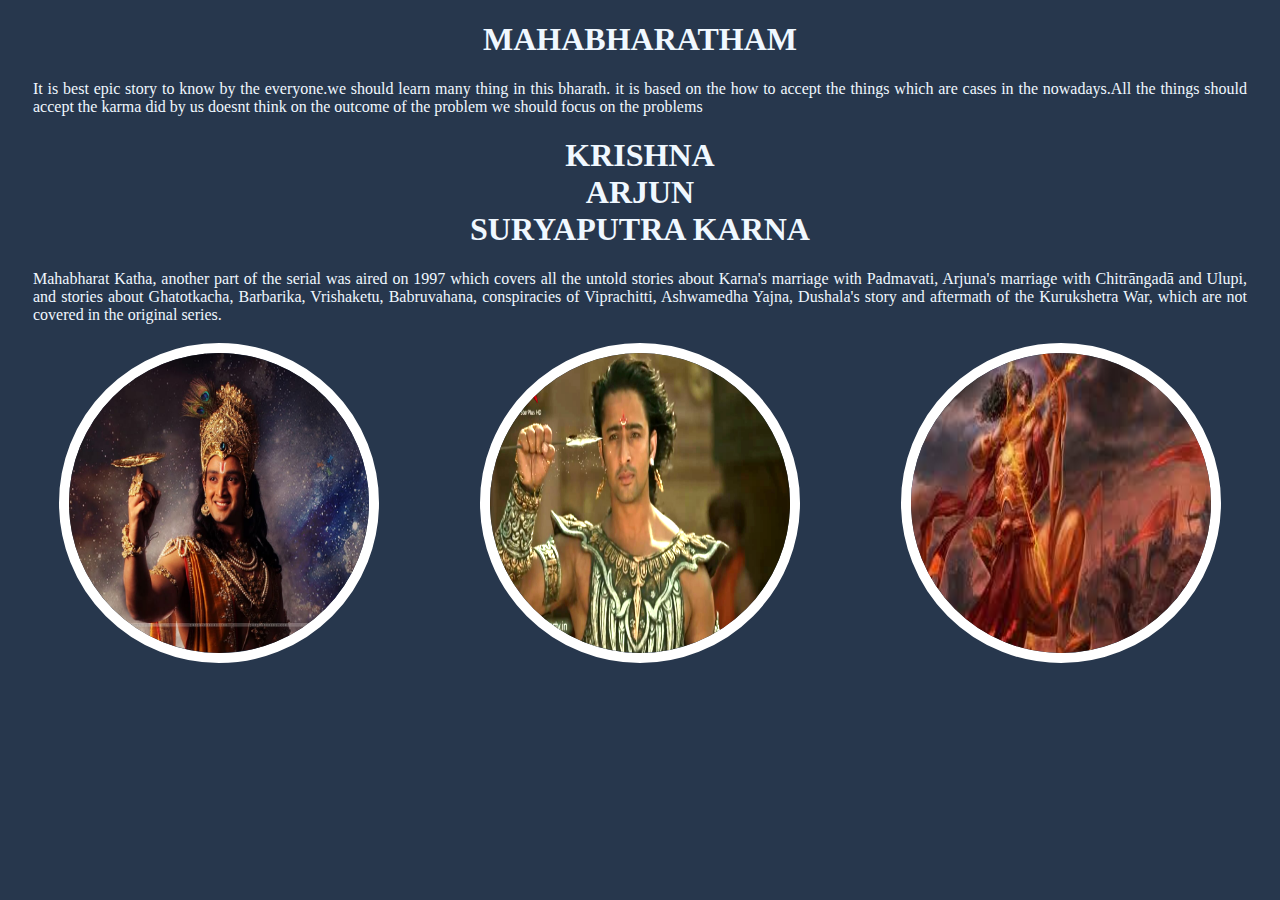
<file: index.html>
<!DOCTYPE html>
<html lang="en">
<head>
    <meta charset="UTF-8">
    <meta http-equiv="X-UA-Compatible" content="IE=edge">
    <meta name="viewport" content="width=device-width, initial-scale=1.0">
    <title>MAHABHARATHAM<BR>
    THE BEST STORY </title>
    <link rel="stylesheet" href="style.css">
    <link rel="stylesheet" href="https://fonts.googleapis.com/css2?family=Material+Symbols+Outlined:opsz,wght,FILL,GRAD@20..48,100..700,0..1,-50..200" />
</head>
<body>
    <CENTER><H1>
        MAHABHARATHAM
    </H1></CENTER>
    <p class="mar">
    
      It is best epic story to know by the everyone.we should learn many thing in this bharath.
      it is based on the how to accept the things which are cases in the nowadays.All the things 
      should accept the karma did by us doesnt think on the outcome of the problem we should focus on the
      problems

    </p>
    <CENTER>
    <H1> KRISHNA
        <BR>
            ARJUN<BR>

            SURYAPUTRA KARNA
        <br>
      
    </H1>
    </CENTER>
    <p class="mar">
        Mahabharat Katha, another part of the serial was aired on 1997 which covers all the untold stories about Karna's marriage with Padmavati, Arjuna's marriage with Chitrāngadā and Ulupi, and stories about Ghatotkacha, Barbarika, Vrishaketu, Babruvahana, conspiracies of Viprachitti, Ashwamedha Yajna, Dushala's story and aftermath of the Kurukshetra War, which are not covered in the original series.
    </p>
    <table  style="width:100%">

        <tr>
          <td><center><a href="index01.html"><img src="./Krishna1.jpg" width=300px height=300px></center></a></td>
          <td><center><a href="index1.html"><img src="./arjuna.jpg" width="300px" height="300px"></center></a></td>
          <td><center><a href="index3.html"><img src=" ./karna.jpg" width="300px "height="300px"></center></a></td>
        </tr>
      
      </table>
    
    
</body>
</html>
</file>
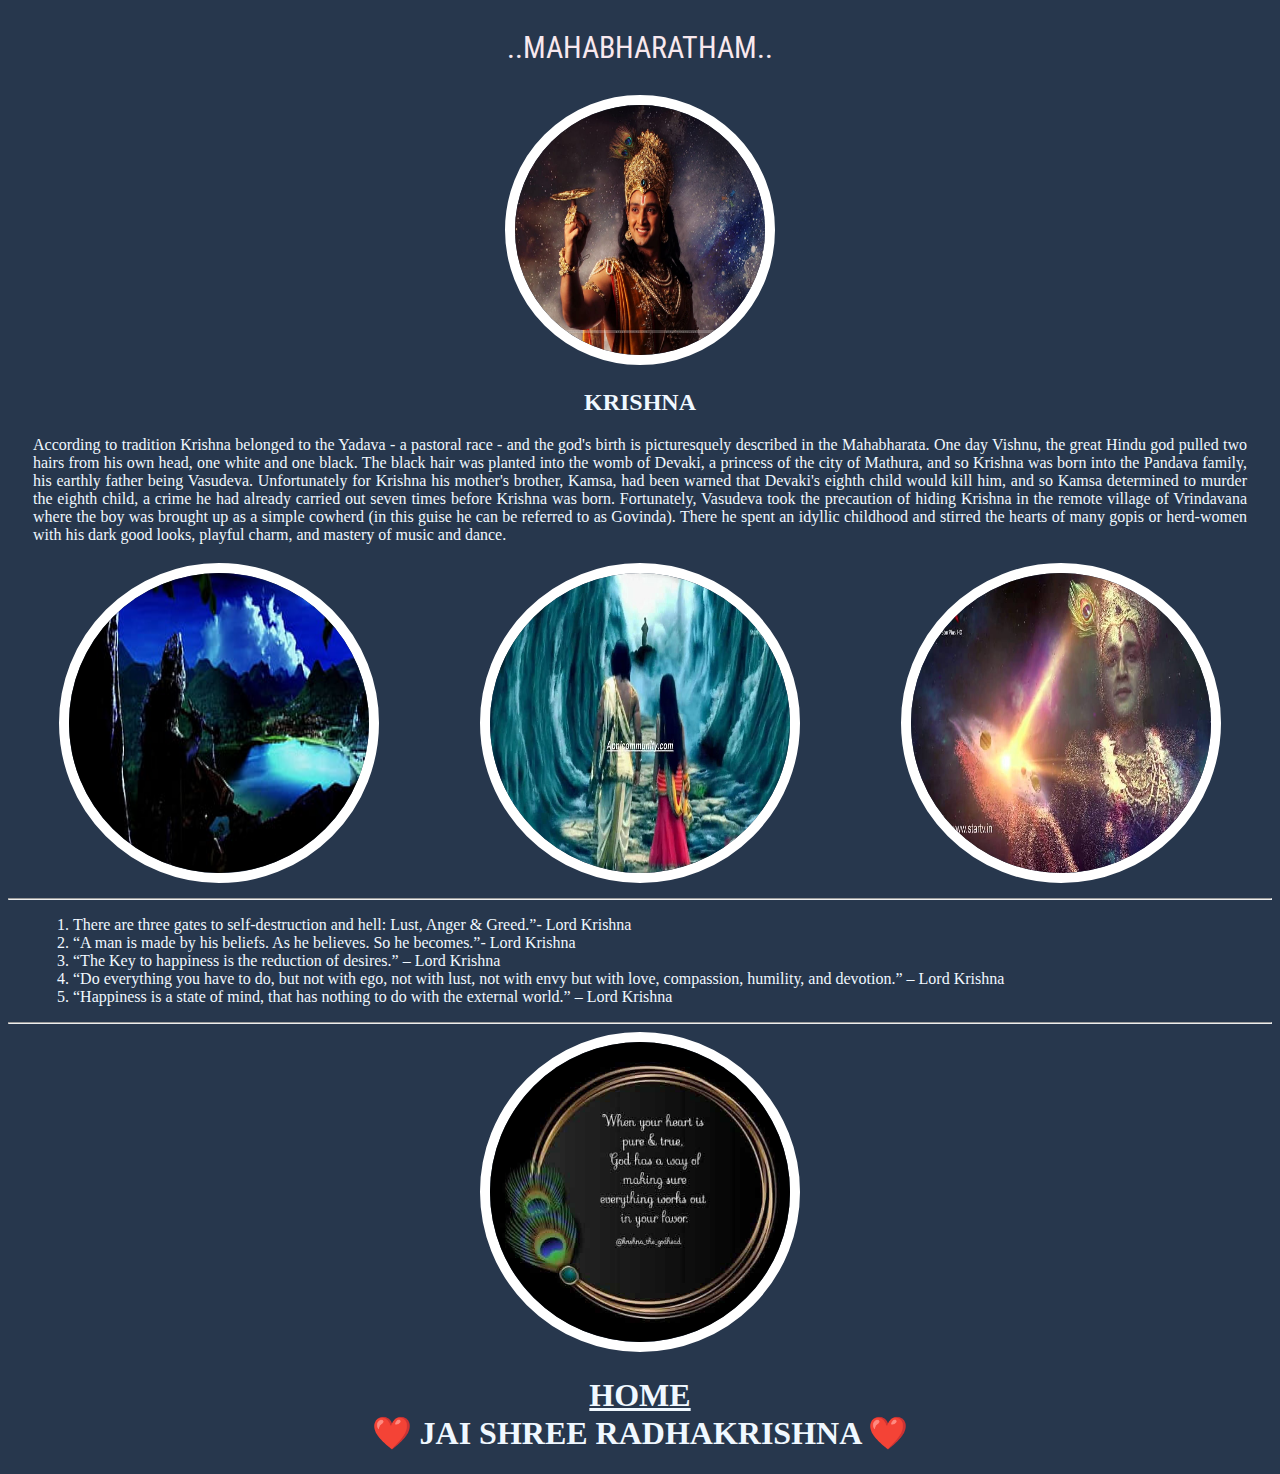
<file: index01.html>
<!DOCTYPE html>
<html lang="en">
<head>
    <meta charset="UTF-8">
    <meta http-equiv="X-UA-Compatible" content="IE=edge">
    <meta name="viewport" content="width=device-width, initial-scale=1.0">
    <title>⚡ Mahabharth ⚡</title>
   
    <link rel="stylesheet" href="style.css">
    <link rel="preconnect" href="https://fonts.googleapis.com">
    <link rel="preconnect" href="https://fonts.googleapis.com">
    <link rel="preconnect" href="https://fonts.gstatic.com" crossorigin>
    <link href="https://fonts.googleapis.com/css2?family=Roboto+Condensed:wght@300&display=swap" rel="stylesheet">
</head>
<body>
<p id="pa">..MAHABHARATHAM..
</p>
<center>
   
<img src="Krishna1.jpg" width =250px height=250px>
<h2>
    KRISHNA
</h2>

</center>
<p class="mar">
    According to tradition Krishna belonged to the Yadava - a pastoral race - and the god's birth is picturesquely described in the Mahabharata. One day Vishnu, the great Hindu god pulled two hairs from his own head, one white and one black. The black hair was planted into the womb of Devaki, a princess of the city of Mathura, and so Krishna was born into the Pandava family, his earthly father being Vasudeva. Unfortunately for Krishna his mother's brother, Kamsa, had been warned that Devaki's eighth child would kill him, and so Kamsa determined to murder the eighth child, a crime he had already carried out seven times before Krishna was born. Fortunately, Vasudeva took the precaution of hiding Krishna in the remote village of Vrindavana where the boy was brought up as a simple cowherd (in this guise he can be referred to as Govinda). There he spent an idyllic childhood and stirred the hearts of many gopis or herd-women with his dark good looks, playful charm, and mastery of music and dance.
</p>
<table  style="width:100%">

  <tr>
    <td><center><img src="./krishna2.jpg" width=300px height=300px</center></td>
    <td><center><img src="./krishna3.jpg" width="300px" height="300px"></center></td>
    <td><center><img src="./krishna4.jpg" width="300px "height="300px"></center></td>
  </tr>

</table>
<hr></hr>
<ol class="mar"><li> There are three gates to self-destruction and hell: Lust, Anger & Greed.”- Lord Krishna</li>
<li> “A man is made by his beliefs. As he believes. So he becomes.”- Lord Krishna</li>
<li>“The Key to happiness is the reduction of desires.” – Lord Krishna</li>
<li>
  “Do everything you have to do, but not with ego, not with lust, not with envy but with love, compassion, humility, and devotion.” – Lord Krishna 


</li>
<li>
  “Happiness is a state of mind, that has nothing to do with the external world.” – Lord Krishna 
</li></ol>
<HR>
  <CENTER><img src="./radha.jpg" width=300px height=300px></CENTER>
<center> <h1>
  

  <a href="./index.html"><center>HOME</center></a>
  ❤️   JAI SHREE RADHAKRISHNA   ❤️ </h1></center>
  

    
</body>
</html>
</file>
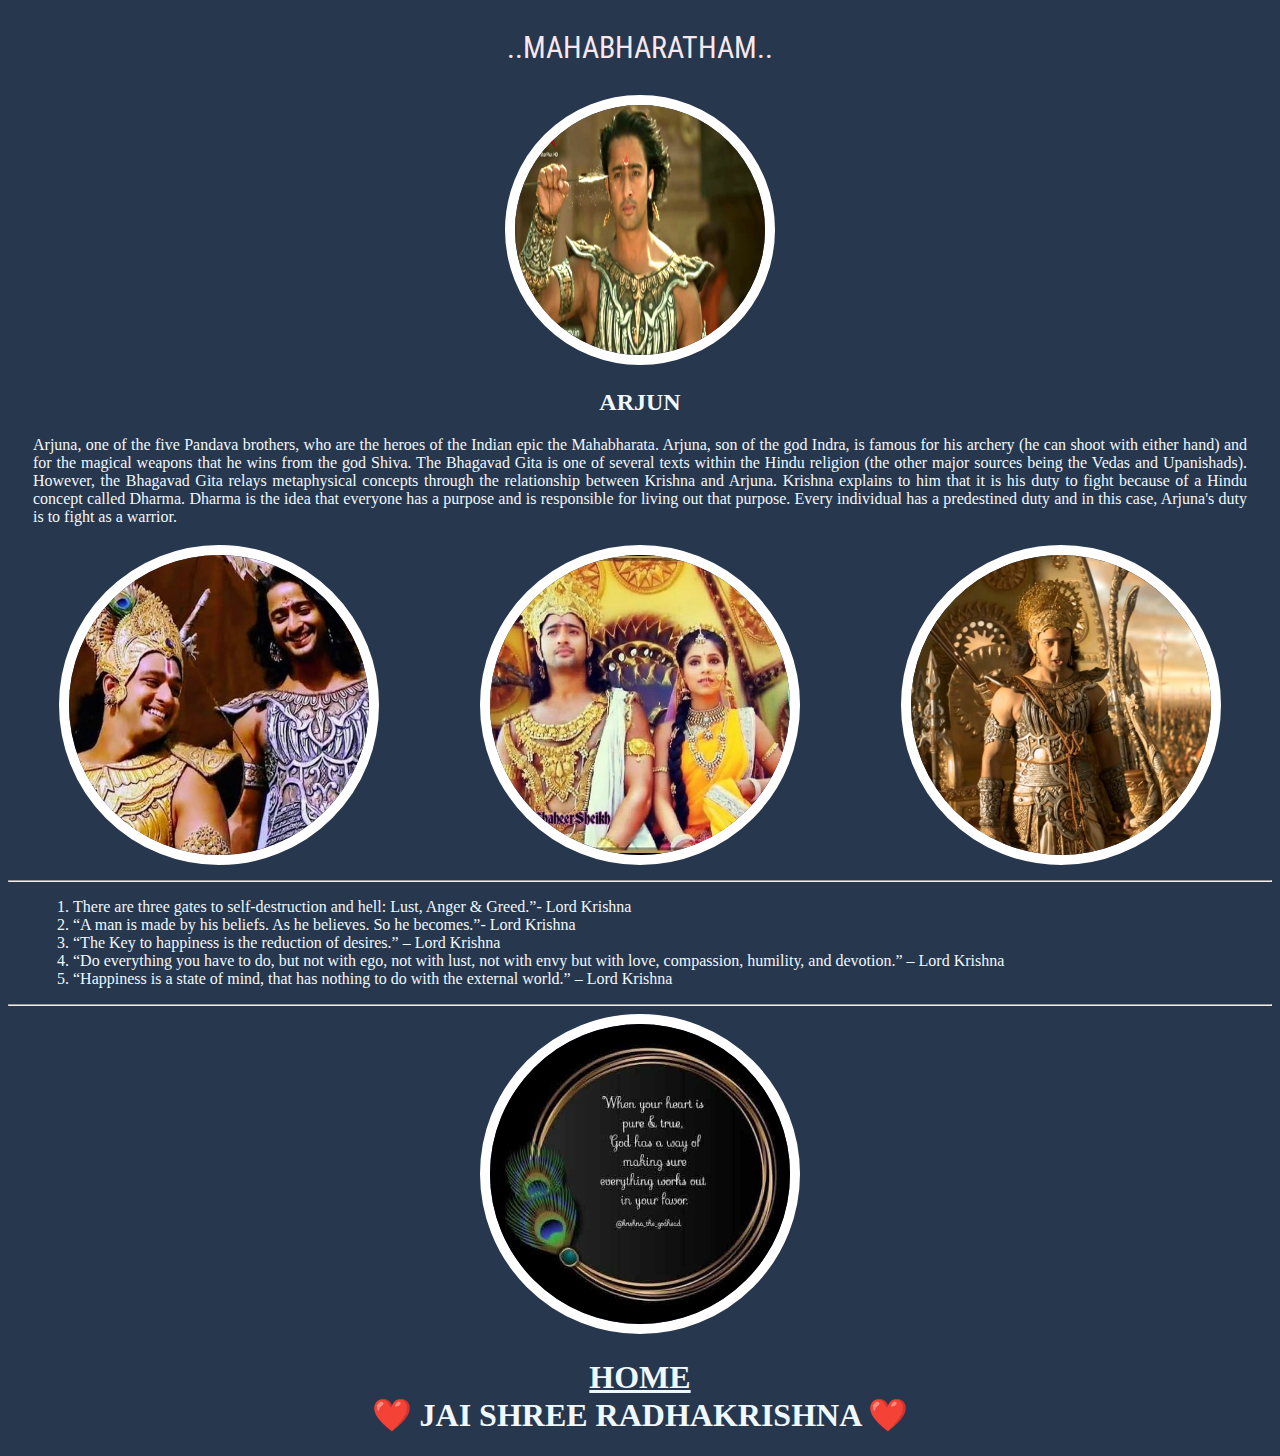
<file: index1.html>
<!DOCTYPE html>
<html lang="en">
<head>
    <meta charset="UTF-8">
    <meta http-equiv="X-UA-Compatible" content="IE=edge">
    <meta name="viewport" content="width=device-width, initial-scale=1.0">
    <title>⚡ Mahabharth ⚡</title>
   
    <link rel="stylesheet" href="style.css">
    <link rel="preconnect" href="https://fonts.googleapis.com">
    <link rel="preconnect" href="https://fonts.googleapis.com">
    <link rel="preconnect" href="https://fonts.gstatic.com" crossorigin>
    <link href="https://fonts.googleapis.com/css2?family=Roboto+Condensed:wght@300&display=swap" rel="stylesheet">
</head>
<body>
<p id="pa">..MAHABHARATHAM..
</p>
<center>
   
<img src="./arjuna.jpg" width =250px height=250px>
<h2>
    ARJUN
</h2>

</center>
<p class="mar">
    Arjuna, one of the five Pandava brothers, who are the heroes of the Indian epic the Mahabharata. Arjuna, son of the god Indra, is famous for his archery (he can shoot with either hand) and for the magical weapons that he wins from the god Shiva.
    The Bhagavad Gita is one of several texts within the Hindu religion (the other major sources being the Vedas and Upanishads). However, the Bhagavad Gita relays metaphysical concepts through the relationship between Krishna and Arjuna. 
    Krishna explains to him that it is his duty to fight because of a Hindu concept called Dharma. Dharma is the idea that everyone has a purpose and is responsible for living out that purpose. Every individual has a predestined duty and in this case, Arjuna's duty is to fight as a warrior.

</p>
<table  style="width:100%">

  <tr>
    <td><center><img src="./arjun2.jpg" width=300px height=300px</center></td>
    <td><center><img src="./arjuna3.jpg" width="300px" height="300px"></center></td>
    <td><center><img src="./arjun4.jpg" width="300px "height="300px"></center></td>
  </tr>

 
</table>
<hr></hr>
<ol class="mar"><li> There are three gates to self-destruction and hell: Lust, Anger & Greed.”- Lord Krishna</li>
<li> “A man is made by his beliefs. As he believes. So he becomes.”- Lord Krishna</li>
<li>“The Key to happiness is the reduction of desires.” – Lord Krishna</li>
<li>
  “Do everything you have to do, but not with ego, not with lust, not with envy but with love, compassion, humility, and devotion.” – Lord Krishna 


</li>
<li>
  “Happiness is a state of mind, that has nothing to do with the external world.” – Lord Krishna 
</li></ol>
<HR>
    <CENTER><img src="./radha.jpg" width=300px height=300px></CENTER>
<center> <h1>
    
    <a href="./index.html"><center>HOME</center></a>

  ❤️   JAI SHREE RADHAKRISHNA   ❤️ </h1></center>


    
</body>
</html>
</file>
<file: style.css>
*{
    background-color:#27374D;
    color: aliceblue;
}
#pa
{
    color:#F8E8EE;
    font-family: "Roboto Condensed","sans-serif";
    text-align: center;
    font-size: 30px;
}
img
{
 border-radius: 50%;
 border:10px solid white;
}
.mar
{
    text-align: justify;
    margin-left: 25px;
    margin-right: 25px;
    font size:500px;
}
</file>
